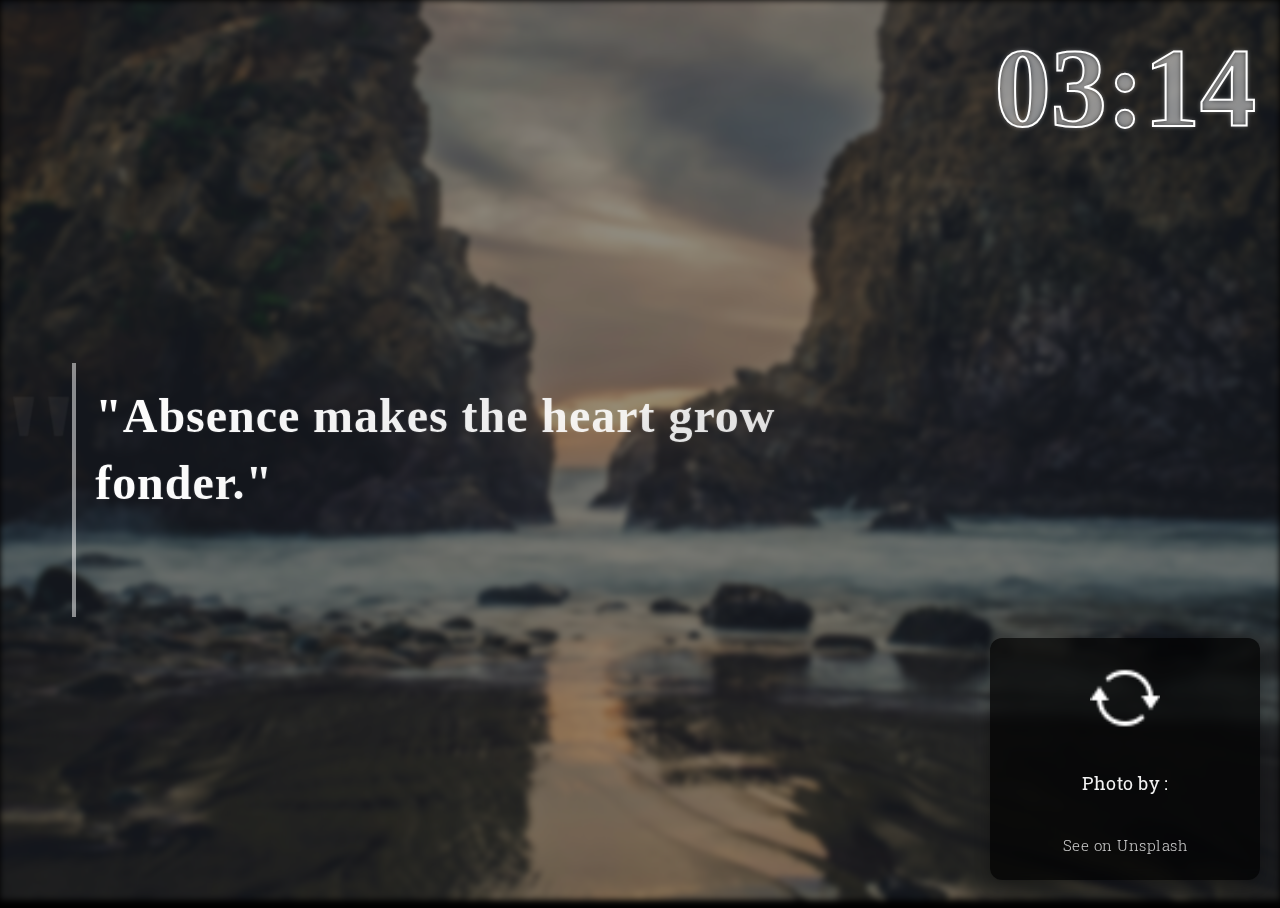
<file: index.html>
<!DOCTYPE html>
<html lang="en">
  <head>
    <title>MindSpark - New Tab</title>
    <meta charset="UTF-8" />
    <meta name="viewport" content="width=device-width, initial-scale=1.0" />
    <meta http-equiv="X-UA-Compatible" content="ie=edge" />
    <link rel="stylesheet" href="static/style/style.css" />
    <link
      href="https://fonts.googleapis.com/css?family=Roboto+Slab&display=swap"
      rel="stylesheet"
    />
  </head>

  <body>
    <div class="background-container"></div>


    <div class="container-fluid">
      <!-- Quote section (75% width) -->
      <div class="quote-container">
        <div id="quotes"></div>
        
        <div class="controls">
          <div class="control-item">
            <div id="change-btn" title="Change background image"></div>
          </div>
          <div class="control-item photo-credit">
            
            <span>Photo by : <span id="credit"></span></span>
          </div>
          <div class="control-item" id="navigate">
            <a href="#" class="unsplash-link">See on Unsplash</a>
          </div>
        </div>
      </div>
      
      <!-- Time section (25% width) -->
      <div class="time-container">
        <div id="current-time" class="display-2"></div>
      </div>
    </div>

    <!-- Only include main.js since all functionality is now there -->
    <script src="static/scripts/main.js"></script>
  </body>
</html>
</file>
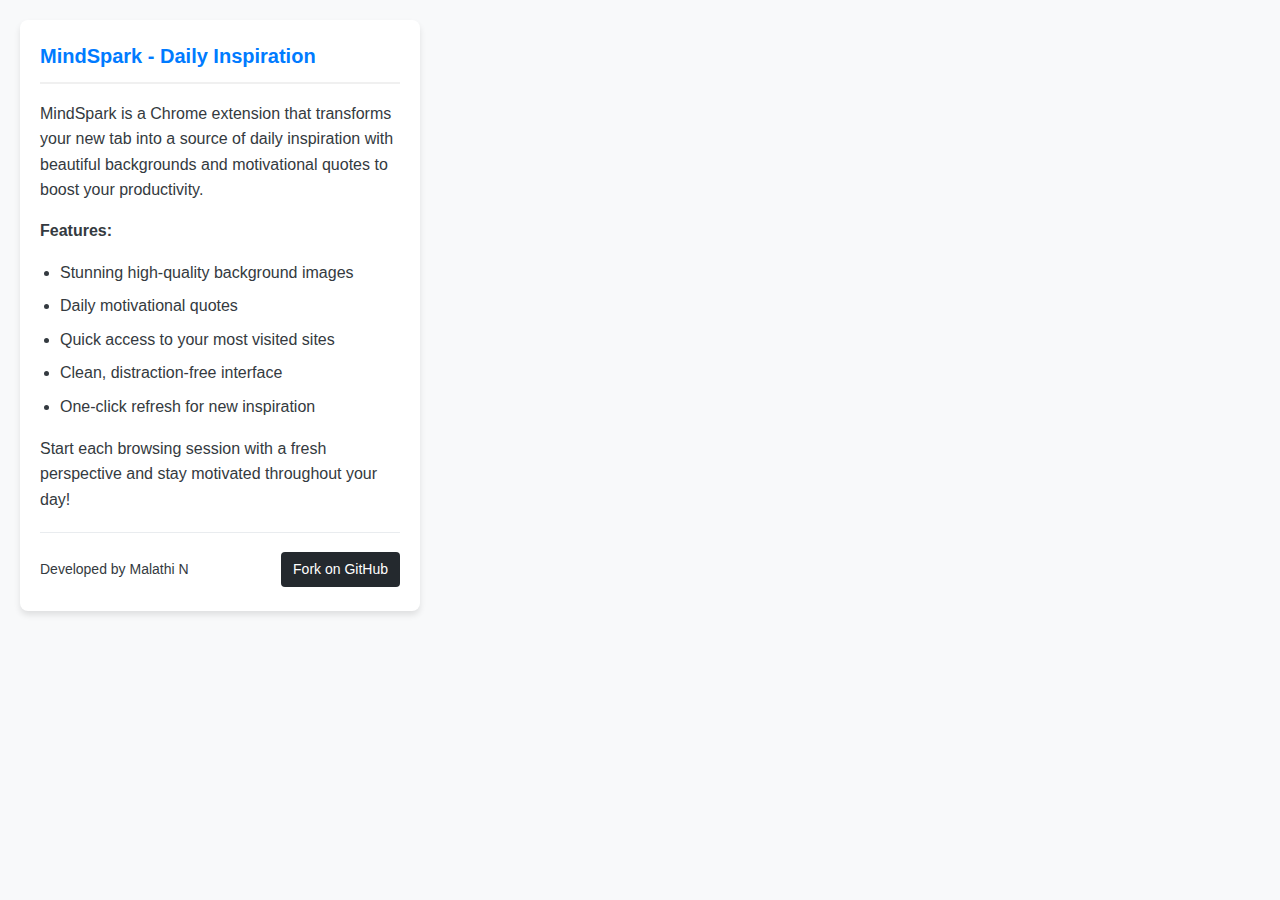
<file: popup.html>
<!DOCTYPE html>
<html lang="en">
<head>
  <meta charset="UTF-8">
  <meta name="viewport" content="width=device-width, initial-scale=1.0">
  <title>MindSpark</title>
  <style>
    body {
      width: 400px;
      font-family: 'Segoe UI', Tahoma, Geneva, Verdana, sans-serif;
      margin: 0;
      padding: 20px;
      background-color: #f8f9fa;
      color: #343a40;
      line-height: 1.6;
    }
    
    .container {
      background-color: white;
      border-radius: 8px;
      box-shadow: 0 4px 6px rgba(0, 0, 0, 0.1);
      padding: 20px;
    }
    
    h2 {
      color: #007bff;
      margin-top: 0;
      border-bottom: 2px solid #f0f0f0;
      padding-bottom: 10px;
      font-size: 20px;
    }
    
    p {
      margin: 10px 0;
    }
    
    .features {
      margin: 15px 0;
    }
    
    .features ul {
      padding-left: 20px;
    }
    
    .features li {
      margin-bottom: 8px;
    }
    
    .footer {
      margin-top: 20px;
      display: flex;
      justify-content: space-between;
      align-items: center;
      border-top: 1px solid #e9ecef;
      padding-top: 15px;
      font-size: 14px;
    }
    
    a {
      color: #007bff;
      text-decoration: none;
      transition: color 0.2s;
    }
    
    a:hover {
      color: #0056b3;
      text-decoration: underline;
    }
    
    .github-link {
      display: inline-flex;
      align-items: center;
      background-color: #24292e;
      color: white;
      padding: 6px 12px;
      border-radius: 4px;
      font-size: 14px;
      transition: background-color 0.2s;
    }
    
    .github-link:hover {
      background-color: #0366d6;
      color: white;
      text-decoration: none;
    }
  </style>
</head>
<body>
  <div class="container">
    <h2>MindSpark - Daily Inspiration</h2>
    
    <p>
      MindSpark is a Chrome extension that transforms your new tab into a source of daily inspiration with beautiful backgrounds and motivational quotes to boost your productivity.
    </p>
    
    <div class="features">
      <p><strong>Features:</strong></p>
      <ul>
        <li>Stunning high-quality background images</li>
        <li>Daily motivational quotes</li>
        <li>Quick access to your most visited sites</li>
        <li>Clean, distraction-free interface</li>
        <li>One-click refresh for new inspiration</li>
      </ul>
    </div>
    
    <p>
      Start each browsing session with a fresh perspective and stay motivated throughout your day!
    </p>
    
    <div class="footer">
      <p>Developed by Malathi N</p>
      <a 
        class="github-link"
        href="https://github.com/malathi-n79/MindSpark" 
        target="_blank">
        Fork on GitHub
      </a>
    </div>
  </div>
</body>
</html>
</file>
<file: static/style/style.css>
html, body {
  background-color: black !important;
  width: 100vw;
  height: 100vh;
  overflow: hidden;
}

.background-container {
  position: fixed;
  background-repeat: no-repeat;
  background-size: cover;
  font-family: "Roboto Slab", serif;
  height: 100%;
  width: 100%;
  background-position: center;
  opacity: 0;
  -webkit-transition: opacity 0.8s ease-in-out; /* Increased from 0.5s */
  transition: opacity 0.8s ease-in-out; /* Increased from 0.5s */
}

.head-container {
    color: white;
    padding-left: 2%;
    padding-top: 2%;
}

.main-container {
  margin: auto;
  position: relative;
  z-index: 5;
  display: flex;
  padding: 7% 0;
  width: 90%;
  height: 90%;
  color: white;
  justify-content: space-between;
  align-items: center;
  flex-direction: column;
  text-align: center;
  text-shadow: #191919 2px 2px 30px;
  opacity: 0;
  -webkit-transition: opacity 0.5s;
  transition: opacity 0.5s;
}

.time {
  font-size: 1500%;
  line-height: 1;
}

.todo {
  flex: 1;
}

.message {
  flex: 1;
  font-size: 500%;
}

#quotes {
  font-size: 120%;
}

#change-btn {
  cursor: pointer;
  margin: auto;
  width: 0px;
  height: 0px;
  background: url("/static/images/refresh.png");
  padding: 15px;
}

#change-btn:hover {
  background: url("/static/images/refresh_gray.png");
}

.form-control {
  background-image: linear-gradient(0deg, white 2px, rgba(0, 150, 136, 0) 0),
    linear-gradient(0deg, rgba(0, 0, 0, 0.26) 1px, transparent 0) !important;
  color: white !important;
}

.input-text {
  max-width: 600px;
  margin-left: auto;
  margin-right: auto;
}

.input-text .form-control {
  padding: 10px;
  text-align: center;
}

::placeholder {
  /* Chrome, Firefox, Opera, Safari 10.1+ */
  color: white !important;
  opacity: 1 !important;
  font-size: 100% !important;
  text-align: center;
  /* Firefox */
}

#todo-container p {
  font-size: 200%;
}

#dropdown-btn {
    color: white;
}


/* Add these new styles at the end of your CSS file */
.container-fluid {
  display: flex;
  width: 100%;
  height: 100vh;
  position: relative;
  z-index: 1;
}

.quote-container {
  width: 75%;
  display: flex;
  flex-direction: column;
  justify-content: center;
  padding: 2rem;
  color: white;
  padding-top: 6rem;
}

#quotes {
  max-width: 90%;
  font-size: 1.8rem;  /* Reduced from 2.2rem */
  line-height: 1.3;   /* Reduced from 1.4 */
  font-weight: 300;
  letter-spacing: 0.5px;
  text-shadow: 1px 1px 3px rgba(0, 0, 0, 0.7);
  position: relative;
  padding: 1.2rem;    /* Reduced from 1.5rem */
  border-left: 4px solid rgba(255, 255, 255, 0.5);
  margin-left: 2rem;
  transition: opacity 0.8s ease-in-out; /* Changed from all 0.5s ease */
  animation: fadeIn 1.5s ease-in-out;
  display: flex;      /* Added to create a flex container */
  flex-direction: column; /* Stack children vertically */
  justify-content: space-between; /* Space between quote and author */
  min-height: 200px;  /* Ensure minimum height for content */
}

#quotes:before {
  content: "";
  font-size: 4rem;    /* Reduced from 6rem */
  position: absolute;
  left: -1.5rem;      /* Adjusted from -2rem */
  top: -1.5rem;       /* Adjusted from -2rem */
  opacity: 0.3;
  font-family: Georgia, serif;
  animation: quoteMark 3s ease-in-out infinite alternate;
}

#quotes:after {
  content: "";
  font-size: 4rem;    /* Reduced from 6rem */
  position: absolute;
  right: 0;
  bottom: -3rem;      /* Adjusted from -4rem */
  opacity: 0.3;
  font-family: Georgia, serif;
  animation: quoteMark 3s ease-in-out infinite alternate-reverse;
}

#quotes .quote-author {
  display: block;
  font-size: 1.2rem;  /* Reduced from 1.4rem */
  font-style: italic;
  text-align: right;
  margin-top: 0.8rem; /* Reduced from 1rem */
  opacity: 0;
  animation: slideIn 1s ease-in-out forwards;
  animation-delay: 1s;
  align-self: flex-end; /* Align to the right */
}

/* Enhanced quote styling */
#quotes .quote-text {
  background: linear-gradient(90deg, rgba(255,255,255,1) 0%, rgba(255,255,255,0.8) 100%);
  background-clip: text;
  -webkit-background-clip: text;
  color: transparent;
  animation: gradientShift 8s ease infinite;
  font-size: 3rem; /* Increased from 1.8rem */
  margin-bottom: 1.5rem;
  font-weight: 900; /* Increased from 400 for thicker text */
  letter-spacing: 0.02em;
  line-height: 1.4;
  position: relative;
  text-shadow: 0 0 2px rgba(255, 255, 255, 0.2); /* Enhanced text shadow */
}

#quotes .quote-text::before {
  content: '"';
  position: absolute;
  left: -0.6em;
  top: -0.3em;
  font-size: 3.5em; /* Increased from 2.5em */
  opacity: 0.25; /* Slightly increased from 0.2 */
  font-weight: 700; /* Made thicker */
  font-family: Georgia, serif;
}

#quotes .quote-author {
  display: flex;
  align-items: center;
  justify-content: flex-end;
  font-size: 2rem; /* Increased from 1.2rem */
  font-style: italic;
  margin-top: 1rem; /* Increased from 0.8rem */
  opacity: 0;
  animation: slideIn 1s ease-in-out forwards;
  animation-delay: 1s;
  align-self: flex-end;
}

#quotes .author-dash {
  margin-right: 0.5rem;
  font-weight: 400; /* Increased from 300 */
  opacity: 0.8;
  font-size: 1.6rem; /* Increased from 1.4rem */
}

#quotes .author-name {
  font-weight: 600; /* Increased from 500 */
  color: white; /* Changed from gradient to solid white */
  letter-spacing: 0.03em;
  text-shadow: 0 0 3px rgba(0, 0, 0, 0.5); /* Added shadow for better readability */
}

/* Add a subtle hover effect to the quote */
#quotes:hover .quote-text {
  transform: scale(1.01);
  transition: transform 0.3s ease;
}

/* Enhance the animation for quote appearance */
@keyframes fadeIn {
  0% { opacity: 0; transform: translateY(20px); filter: blur(3px); }
  100% { opacity: 1; transform: translateY(0); filter: blur(0); }
}

@keyframes slideIn {
  0% { opacity: 0; transform: translateX(-20px); filter: blur(2px); }
  100% { opacity: 0.9; transform: translateX(0); filter: blur(0); }
}

@keyframes quoteMark {
  0% { opacity: 0.2; transform: scale(1); }
  100% { opacity: 0.4; transform: scale(1.1); }
}

@keyframes gradientShift {
  0% { background-position: 0% 50%; }
  50% { background-position: 100% 50%; }
  100% { background-position: 0% 50%; }
}

/* When quotes change, trigger this animation */
.quote-refresh {
  animation: refreshQuote 0.8s ease-in-out; /* Increased from 0.5s */
}

@keyframes refreshQuote {
  0% { opacity: 0.3; transform: translateY(10px); }
  100% { opacity: 1; transform: translateY(0); }
}

.time-container {
  width: 25%;
  display: flex;
  flex-direction: column;
  justify-content: flex-start;
  align-items: flex-end;
  padding: 2rem;
  color: white;
  padding-top: 1rem;  /* Reduced from 3rem to 1rem to move it higher */
}

#quotes {
  max-width: 100%;
}

#current-time {
  font-size: 7rem;
  margin-bottom: 1rem;
  color: transparent;
  font-weight: 600;
  -webkit-text-stroke: 2px white;
  text-stroke: 2px white;
  text-shadow: 0 0 5px rgba(255, 255, 255, 0.5);
  background: none;
  filter: none;
  animation: timeGlow 3s ease-in-out infinite alternate;
}

/* Add time animation keyframes */
@keyframes timeGlow {
  0% {
    text-shadow: 0 0 5px rgba(255, 255, 255, 0.5);
    -webkit-text-stroke: 2px rgba(255, 255, 255, 0.9);
    text-stroke: 2px rgba(255, 255, 255, 0.9);
  }
  100% {
    text-shadow: 0 0 10px rgba(255, 255, 255, 0.8), 0 0 20px rgba(173, 216, 230, 0.4);
    -webkit-text-stroke: 2px white;
    text-stroke: 2px white;
  }
}

/* Add a subtle hover effect for the time */
.time-container:hover #current-time {
  animation: timeHover 0.5s forwards;
}

@keyframes timeHover {
  to {
    transform: scale(1.03);
    text-shadow: 0 0 15px rgba(255, 255, 255, 0.9), 0 0 30px rgba(173, 216, 230, 0.6);
  }
}

/* Add a subtle pulse animation when time changes */
.time-update {
  animation: timePulse 0.5s ease-out;
}

@keyframes timePulse {
  0% {
    transform: scale(1.05);
  }
  50% {
    transform: scale(0.98);
  }
  100% {
    transform: scale(1);
  }
}

/* Improved controls styling */
.controls {
  margin-top: 2rem;
  display: flex;
  flex-direction: column;
  align-items: center;
  gap: 18px;
  position: fixed;
  bottom: 20px;
  right: 20px;
  background-color: rgba(0, 0, 0, 0.7);
  padding: 25px;
  border-radius: 12px;
  backdrop-filter: blur(5px);
  width: 220px;
  text-align: center;
  z-index: 100;
  box-shadow: 0 4px 15px rgba(0, 0, 0, 0.3);
}

.control-item {
  display: flex;
  align-items: center;
  justify-content: center;
  color: rgba(255, 255, 255, 0.9);
  font-size: 1rem;
  width: 100%;
  font-family: "Roboto Slab", serif;
  letter-spacing: 0.5px;
}

#change-btn {
  cursor: pointer;
  width: 40px;
  height: 40px;
  background-image: url('/static/images/refresh.png');
  background-size: contain;
  background-repeat: no-repeat;
  background-position: center;
  transition: transform 0.3s ease;
  margin: 0 auto 10px auto;
  display: block;
  position: relative;
}

#change-btn:hover {
  transform: rotate(180deg);
  background-image: url('/static/images/refresh.png');
  background-repeat: no-repeat;
  background-position: center;
  transition: transform 0.3s ease;
}

#change-btn:disabled {
  opacity: 0.5;
  cursor: not-allowed;
}

/* Prevent multiple button appearances */
.control-item {
  position: relative;
  overflow: hidden;
}

#change-btn:hover {
  transform: rotate(30deg);
}

/* Updated photo credit styling */
.photo-credit {
  font-size: 1.1rem;
  font-weight: 400;
  margin: 10px 0;
  color: rgba(255, 255, 255, 0.95);
}

#credit {
  font-weight: 500;
  font-size: 1.15rem;
}

.unsplash-link {
  color: rgba(255, 255, 255, 0.8);
  text-decoration: none;
  font-size: 0.95rem;
  transition: color 0.2s ease;
  display: block;
  margin-top: 12px;
  font-weight: 300;
}

.unsplash-link:hover {
  color: white;
  text-decoration: underline;
}

.photo-credit .icon {
  margin-right: 8px;
  animation: rotate 3s linear infinite;
  display: inline-block;
  width: 16px;
  height: 16px;
}

.photo-credit .photographer {
  font-weight: 500;
  margin-top: 5px;
}

.photo-credit .unsplash-link {
  margin-top: 8px;
  font-size: 0.75rem;
  opacity: 0.8;
  align-self: flex-end;
  display: flex;
  align-items: center;
}

.photo-credit .refresh-btn {
  margin-top: 8px;
  cursor: pointer;
  padding: 5px 10px;
  background-color: rgba(255, 255, 255, 0.15);
  border-radius: 4px;
  transition: all 0.2s ease;
  display: flex;
  align-items: center;
  justify-content: center;
}

.photo-credit .refresh-btn:hover {
  background-color: rgba(255, 255, 255, 0.25);
}

.photo-credit .refresh-btn .refresh-icon {
  margin-right: 5px;
  width: 14px;
  height: 14px;
}

.photo-credit a {
  color: rgba(255, 255, 255, 0.8);
  text-decoration: none;
  transition: color 0.2s ease;
  display: block; /* Make links block elements */
  margin-top: 4px; /* Add space above links */
}

.photo-credit a:hover {
  color: white;
  text-decoration: underline;
}

@keyframes rotate {
  from { transform: rotate(0deg); }
  to { transform: rotate(360deg); }
}

.background-container {
  position: fixed;
  top: 0;
  left: 0;
  width: 100%;
  height: 100%;
  background-size: cover;
  background-position: center;
  transition: opacity 0.5s ease-in-out;
  z-index: 0;
  filter: blur(3px) brightness(1); /* Increased blur from 3px to 8px */
}

/* Add an overlay to improve text readability */
.background-container:after {
  content: '';
  position: absolute;
  top: 0;
  left: 0;
  width: 100%;
  height: 100%;
  background: rgba(0, 0, 0, 0.35); /* Slightly increased opacity */
  z-index: 1;
}

/* Add Bootstrap and Material Design essential styles */
.dropdown-item {
  display: block;
  width: 100%;
  padding: 0.25rem 1.5rem;
  clear: both;
  font-weight: 400;
  text-align: inherit;
  white-space: nowrap;
  background-color: transparent;
  border: 0;
}

.card {
  font-size: .875rem;
  font-weight: 400;
  position: relative;
  display: flex;
  flex-direction: column;
  min-width: 0;
  word-wrap: break-word;
  background-color: #fff;
  background-clip: border-box;
  border: 1px solid rgba(0,0,0,.125);
  border-radius: .25rem;
}

/* Add any other Bootstrap classes your extension uses */
.container {
  width: 100%;
  padding-right: 15px;
  padding-left: 15px;
  margin-right: auto;
  margin-left: auto;
}

.row {
  display: flex;
  flex-wrap: wrap;
  margin-right: -15px;
  margin-left: -15px;
}

.col, .col-auto, .col-sm, .col-md, .col-lg, .col-xl {
  position: relative;
  width: 100%;
  padding-right: 15px;
  padding-left: 15px;
}

.btn {
  display: inline-block;
  font-weight: 400;
  text-align: center;
  white-space: nowrap;
  vertical-align: middle;
  user-select: none;
  border: 1px solid transparent;
  padding: .375rem .75rem;
  font-size: 1rem;
  line-height: 1.5;
  border-radius: .25rem;
  transition: color .15s ease-in-out,background-color .15s ease-in-out,border-color .15s ease-in-out,box-shadow .15s ease-in-out;
}

/* Material design colors */
.text-primary {
  color: #007bff !important;
}

.bg-primary {
  background-color: #007bff !important;
}

/* Add responsive utilities */
@media (min-width: 576px) {
  .container {
    max-width: 540px;
  }
}

@media (min-width: 768px) {
  .container {
    max-width: 720px;
  }
}

@media (min-width: 992px) {
  .container {
    max-width: 960px;
  }
}

@media (min-width: 1200px) {
  .container {
    max-width: 1140px;
  }
}

/* Add this to your style.css file to handle dropdown without Bootstrap JS */
.dropdown-menu {
  display: none;
  position: absolute;
  background-color: #fff;
  min-width: 160px;
  box-shadow: 0px 8px 16px 0px rgba(0,0,0,0.2);
  z-index: 10;
  padding: 5px 0;
  border-radius: 4px;
  max-height: 300px;
  overflow-y: auto;
}

.dropdown-menu.show {
  display: block;
}

/* Animation for dropdown */
.animation.slideDownIn {
  animation: slideDown 0.3s ease-out forwards;
}

@keyframes slideDown {
  from {
    opacity: 0;
    transform: translateY(-10px);
  }
  to {
    opacity: 1;
    transform: translateY(0);
  }
}

/* Fix for refresh button hover issues */
#change-btn {
  cursor: pointer;
  width: 40px;
  height: 40px;
  background-image: url('/static/images/refresh.png');
  background-size: contain;
  background-repeat: no-repeat;
  background-position: center;
  transition: transform 0.3s ease;
  margin: 0 auto 10px auto;
  display: block;
  position: relative;
}

#change-btn:hover {
  transform: rotate(180deg);
  background-image: url('/static/images/refresh.png');
  background-repeat: no-repeat;
  background-position: center;
  transition: transform 0.3s ease;
}

#change-btn:disabled {
  opacity: 0.5;
  cursor: not-allowed;
}

/* Prevent multiple button appearances */
.control-item {
  position: relative;
  overflow: hidden;
}
</file>
